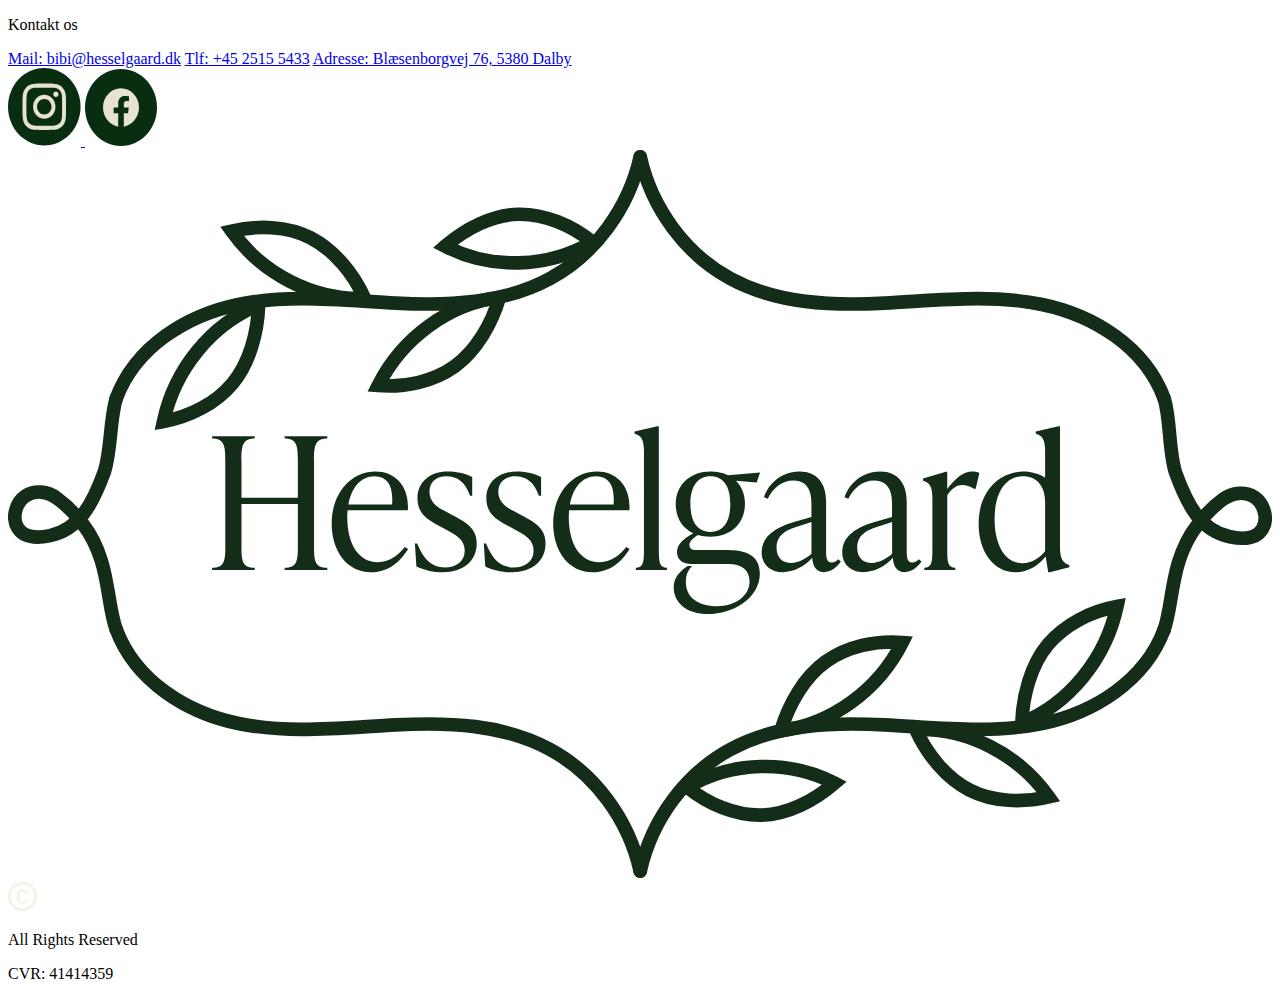
<file: eventsal.html>
<!DOCTYPE html>
<html lang="en">
<head>
    <meta charset="UTF-8">
    <meta name="viewport" content="width=device-width, initial-scale=1.0">
    <title>Document</title>
</head>
<body>
    <header>

    </header>
    <main>

    </main>
    <footer>
        <div class="footer_top">
            <div class="footer_contact">
                <p>Kontakt os</p>
                <a href="mailto:bibi@hesselgaard.dk">Mail: bibi@hesselgaard.dk</a>
                <a href="tel:+4525155433">Tlf: +45 2515 5433</a>
                <a href="https://maps.google.com/?q=Bl%C3%A6senborgvej+76,+5380+Dalby" target="_blank" rel="noopener">Adresse: <span class="line-break">Blæsenborgvej 76, </span><span class="line-break">5380 Dalby</span></a>
            </div>
            <div class="footer_icon">
                <div class="footer_socials">
                    <a href="https://www.instagram.com/hesselgaard_glamping/" class="footer_socials.ig" target="_blank" rel="noopener">
                        <img src="img/instagram.svg">
                    </a>

                    <a href="https://www.facebook.com/profile.php?id=100093300235879" class="footer_socials.fb" target="_blank" rel="noopener">
                        <img src="img/facebook.svg">
                    </a>
                </div>
                <div class="footer_logo">
                    <a href="">
                        <img src="img/hesselgaard-logo-green.svg">
                    </a>
                </div>
            </div>
        </div>
        <div class="footer_copyright">
            <img src="img/copyright.svg">
            <p>All Rights Reserved</p>
            <p>CVR: 41414359</p>
        </div>
    </footer>
</body>
</html>
</file>
